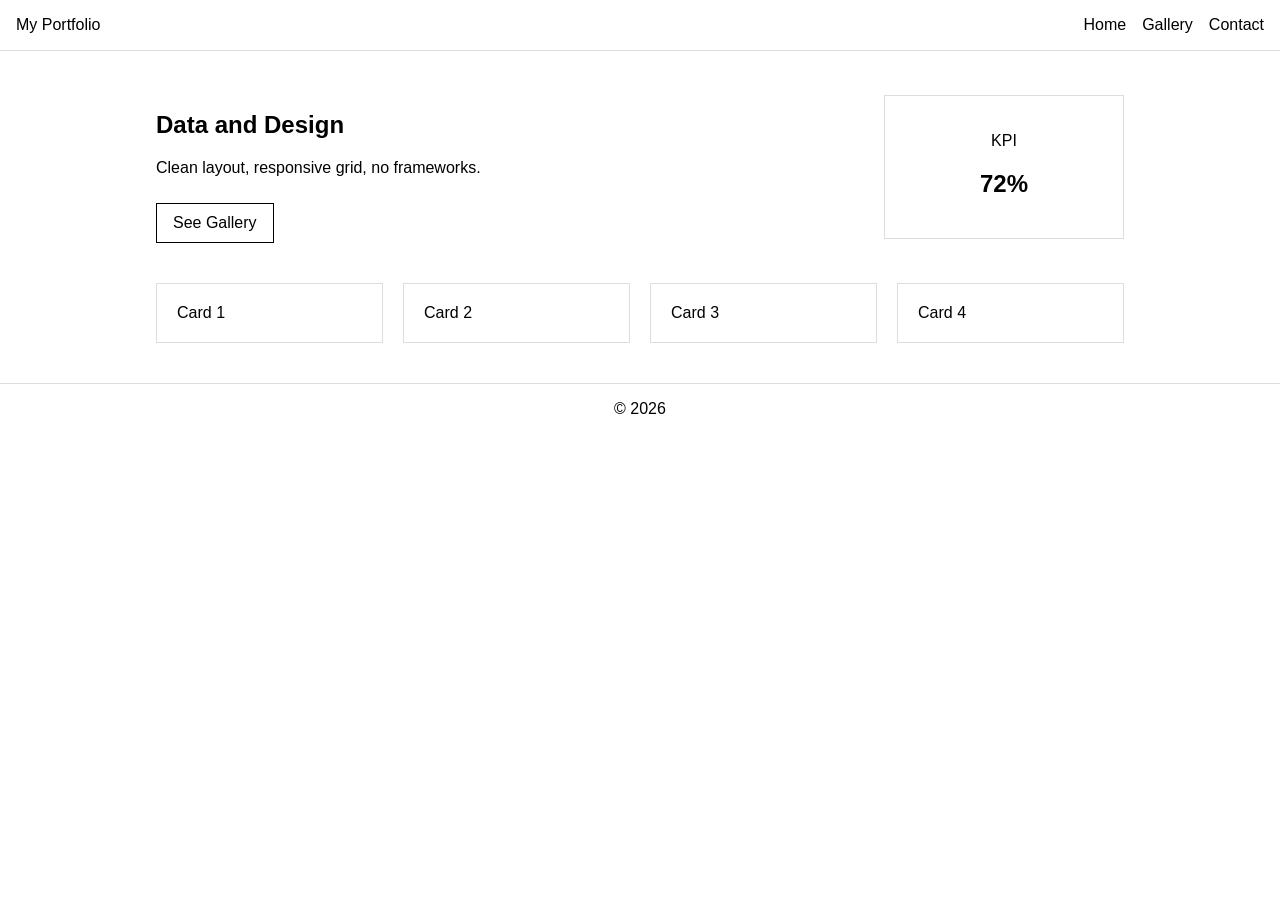
<file: index.html>
<!doctype html>
<html lang="en">
<head>
<meta charset="UTF-8" />
<meta name="viewport" content="width=device-width, initial-scale=1.0" />
<title>Quiz Site</title>
<link rel="stylesheet" href="style.css" />
</head>

<body>

<header class="header">
  <div class="logo">My Portfolio</div>

  <nav class="nav">
    <a href="index.html">Home</a>
    <a href="gallery.html">Gallery</a>
    <a href="#">Contact</a>
  </nav>
</header>

<main class="container">

<section class="hero">

  <div class="hero-text">
    <h1>Data and Design</h1>
    <p>Clean layout, responsive grid, no frameworks.</p>
    <a class="btn" href="gallery.html">See Gallery</a>
  </div>

  <div class="hero-card">
    <p>KPI</p>
    <h2>72%</h2>
  </div>

</section>

<section class="grid">
  <div class="card">Card 1</div>
  <div class="card">Card 2</div>
  <div class="card">Card 3</div>
  <div class="card">Card 4</div>
</section>

</main>

<footer class="footer">© 2026</footer>

</body>
</html>
</file>
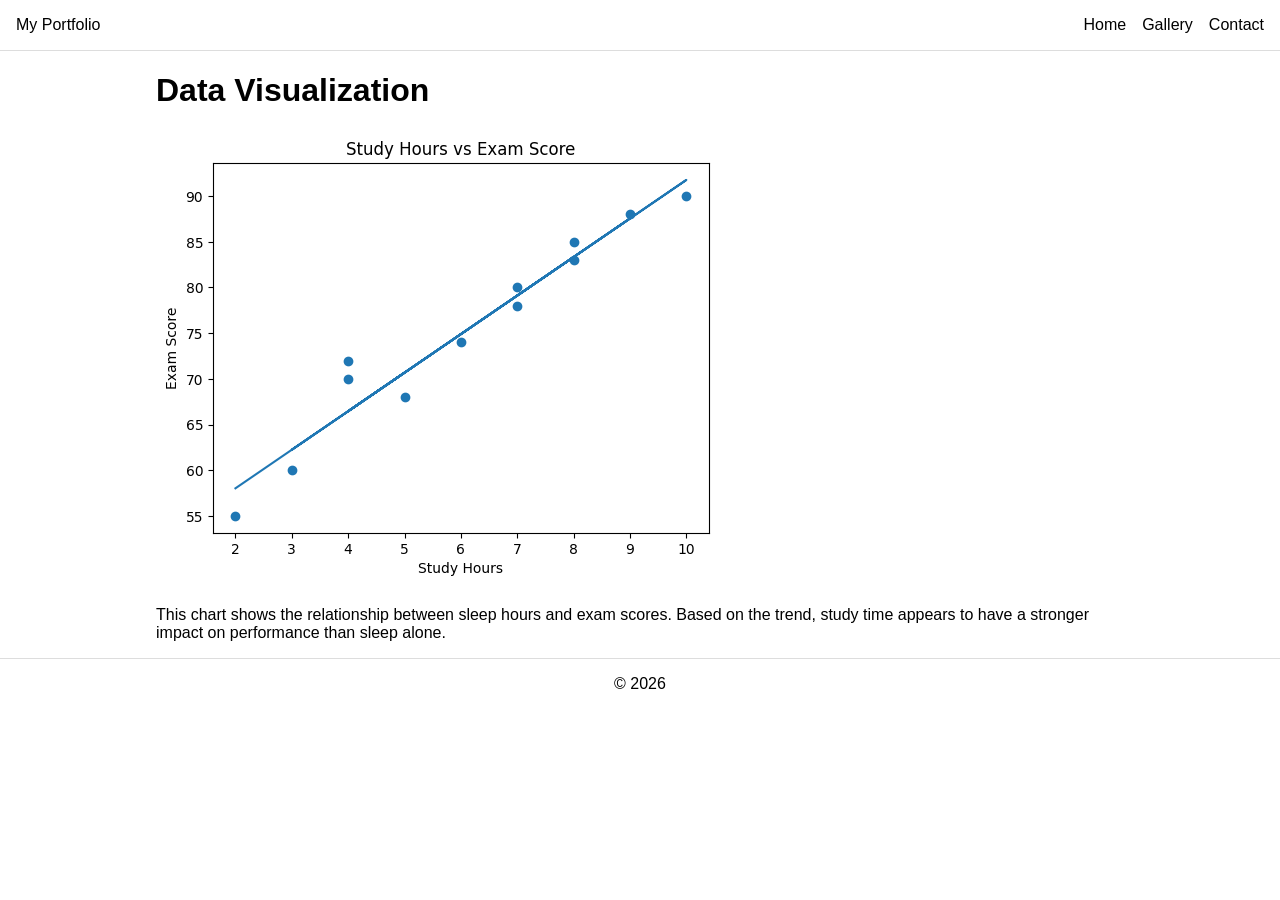
<file: gallery.html>
<!doctype html>
<html lang="en">
<head>
<meta charset="UTF-8" />
<meta name="viewport" content="width=device-width, initial-scale=1.0" />
<title>Gallery</title>
<link rel="stylesheet" href="style.css" />
</head>

<body>

<header class="header">
  <div class="logo">My Portfolio</div>
  <nav class="nav">
    <a href="index.html">Home</a>
    <a href="gallery.html">Gallery</a>
    <a href="#">Contact</a>
  </nav>
</header>

<main class="container">
  <h1>Data Visualization</h1>

  <img src="sleepvshours.png"
       alt="Scatter plot showing relationship between sleep hours and exam score"
       style="max-width:100%; height:auto;" />

  <p>
    This chart shows the relationship between sleep hours and exam scores.
    Based on the trend, study time appears to have a stronger impact on performance than sleep alone.
  </p>
</main>

<footer class="footer">© 2026</footer>

</body>
</html>
</file>
<file: style.css>
* {
  box-sizing: border-box;
}

body {
  margin: 0;
  font-family: Arial, sans-serif;
}

/* ================= HEADER ================= */

.header {
  display: flex;
  justify-content: space-between;
  align-items: center;
  padding: 16px;
  border-bottom: 1px solid #ddd;
}

.nav {
  display: flex;
  gap: 16px;
}

.nav a {
  text-decoration: none;
  color: black;
}

/* ================= CONTAINER ================= */

.container {
  max-width: 1000px;
  margin: 0 auto;
  padding: 0 16px;
}

/* ================= HERO ================= */

.hero {
  display: flex;
  justify-content: space-between;
  align-items: center;
  padding: 40px 0;
  gap: 40px;
}

.hero-text {
  flex: 1;
}

.hero-card {
  width: 240px;
  padding: 20px;
  border: 1px solid #ddd;
  text-align: center;
}

/* ================= GRID ================= */

.grid {
  display: grid;
  grid-template-columns: repeat(4, 1fr);
  gap: 20px;
  padding-bottom: 40px;
}

.card {
  border: 1px solid #ddd;
  padding: 20px;
  transition: all 0.2s ease;
}

/* ================= BUTTON ================= */

.btn {
  display: inline-block;
  padding: 10px 16px;
  border: 1px solid black;
  text-decoration: none;
  color: black;
  margin-top: 10px;
  transition: all 0.2s ease;
}

/* ================= HOVER EFFECTS ================= */

.card:hover {
  background-color: #f4f4f4;
  transform: translateY(-4px);
}

.btn:hover {
  background-color: black;
  color: white;
}

/* ================= FOOTER ================= */

.footer {
  padding: 16px;
  text-align: center;
  border-top: 1px solid #ddd;
}

/* ================= TABLET BREAKPOINT ================= */

@media (max-width: 900px) {
  .grid {
    grid-template-columns: repeat(2, 1fr);
  }
}

/* ================= MOBILE BREAKPOINT ================= */

@media (max-width: 600px) {

  .header {
    flex-direction: column;
    align-items: center;
  }

  .nav {
    flex-direction: column;
    align-items: center;
    margin-top: 10px;
  }

  .hero {
    flex-direction: column;
    text-align: center;
  }

  .hero-card {
    width: 100%;
  }

  .grid {
    grid-template-columns: 1fr;
  }
}
</file>
